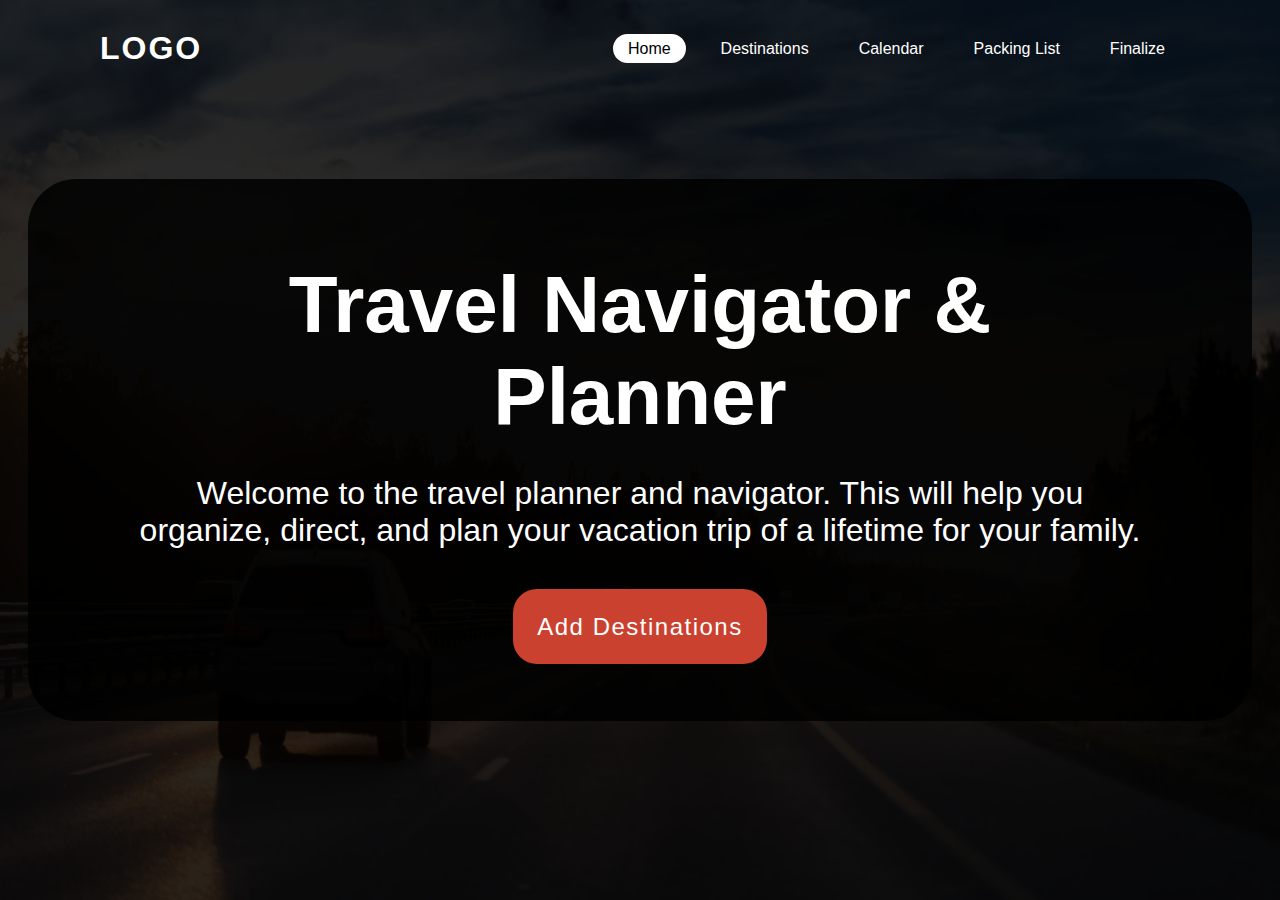
<file: index.html>
<!DOCTYPE html>
<html lang="en">
<head>
    <meta charset="UTF-8">
    <meta http-equiv="X-UA-Compatible" content="IE=edge">
    <meta name="viewport" content="width=device-width, initial-scale=1.0">
    <link rel="stylesheet" href="styles.css">
    <title>Home</title>
</head>
<body>
    <header>
        <a href="" class="logo">Logo</a>
        <ul>
            <li><a href="index.html" class="active" >Home</a></li>
            <li><a href="http://10.10.30.39:5000/destination.html" >Destinations</a></il>
            <li><a href="calendar.html">Calendar</a></li>
            <li><a href="packing.html"> Packing List</a></li>
            <li><a href="final.html" > Finalize</a></li>
        </ul>
    </header>
    <div class="main">
    <div class="overlay">
        <div class="box">
            <h2>Travel Navigator & <br>Planner</h2>
            <p >Welcome to the travel planner and navigator. This will help you <br>organize, direct, and plan your vacation trip of a lifetime for your family.</p>
            <a href="http://10.10.30.39:5000/destination.html">Add Destinations</a>
        </div>
    </div>
    </div>
</body>
</html>
</file>
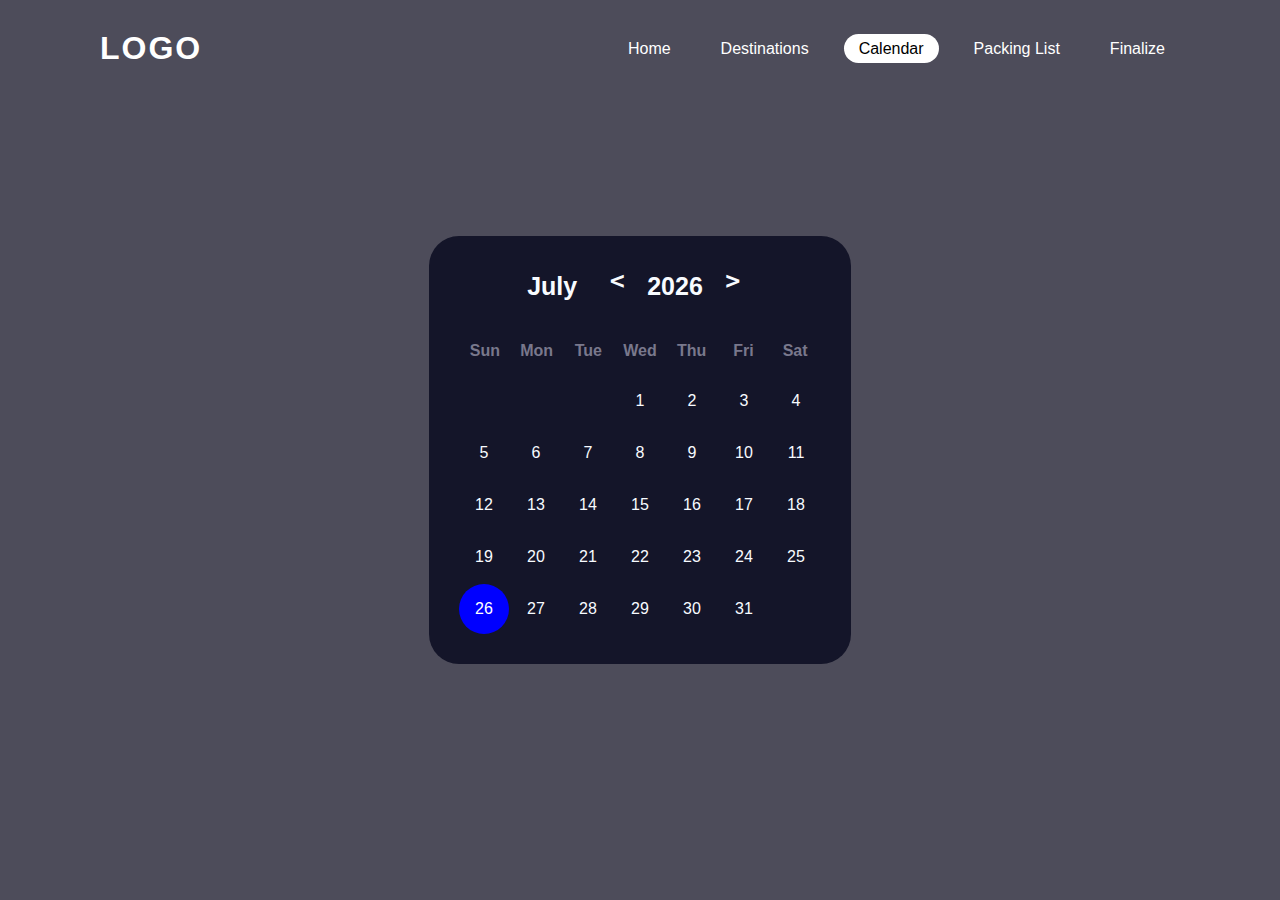
<file: calendar.html>
<!DOCTYPE html>
<html lang="en">
<head>
    <meta charset="UTF-8">
    <meta http-equiv="X-UA-Compatible" content="IE=edge">
    <meta name="viewport" content="width=device-width, initial-scale=1.0">
    <title>Calendar</title>
    <link rel="stylesheet" href="calendar.css">
</head>
<body class="dark">
    <header>
        <a href="" class="logo">Logo</a>
        <ul>
            <li><a href="index.html"  >Home</a></li>
            <li><a href="http://10.10.30.39:5000/destination.html" >Destinations</a></il>
            <li><a href="calendar.html" class="active">Calendar</a></li>
            <li><a href="packing.html"> Packing List</a></li>
            <li><a href="final.html" > Finalize</a></li>
        </ul>
    </header>
    <div class="calendar">
        <div class="calendar-header">
            <span class="month-picker" id="month-picker">
                June
            </span>
            <div class="year-picker">
                <span class="year-change" id="prev-year">
                    <pre> < </pre>
                </span>
            </div>
            <span id="year">2022</span>
            <span class="year-change" id="next-year">
                <pre> > </pre>
            </span>
        </div>

        <div class="calendar-body">
            <div class="calendar-week-day">
                <div>Sun</div>
                <div>Mon</div>
                <div>Tue</div>
                <div>Wed</div>
                <div>Thu</div>
                <div>Fri</div>
                <div>Sat</div>
            </div>
            <div class="calendar-days">
                <div>
                    1
                    <span></span>
                    <span></span>
                    <span></span>
                    <span></span>
                </div>
                <div>2</div>
                <div>3</div>
                <div>4</div>
                <div>5</div>
                <div>6</div>
                <div>7</div>
                <div>1</div>
                <div>2</div>
                <div>3</div>
                <div>4</div>
                <div>5</div>
                <div>6</div>
                <div>7</div>
            </div>
        </div>

        <div class="month-list"></div>
    </div>
    
    <script src="calendar.js"></script>
</body>
</html>
</file>
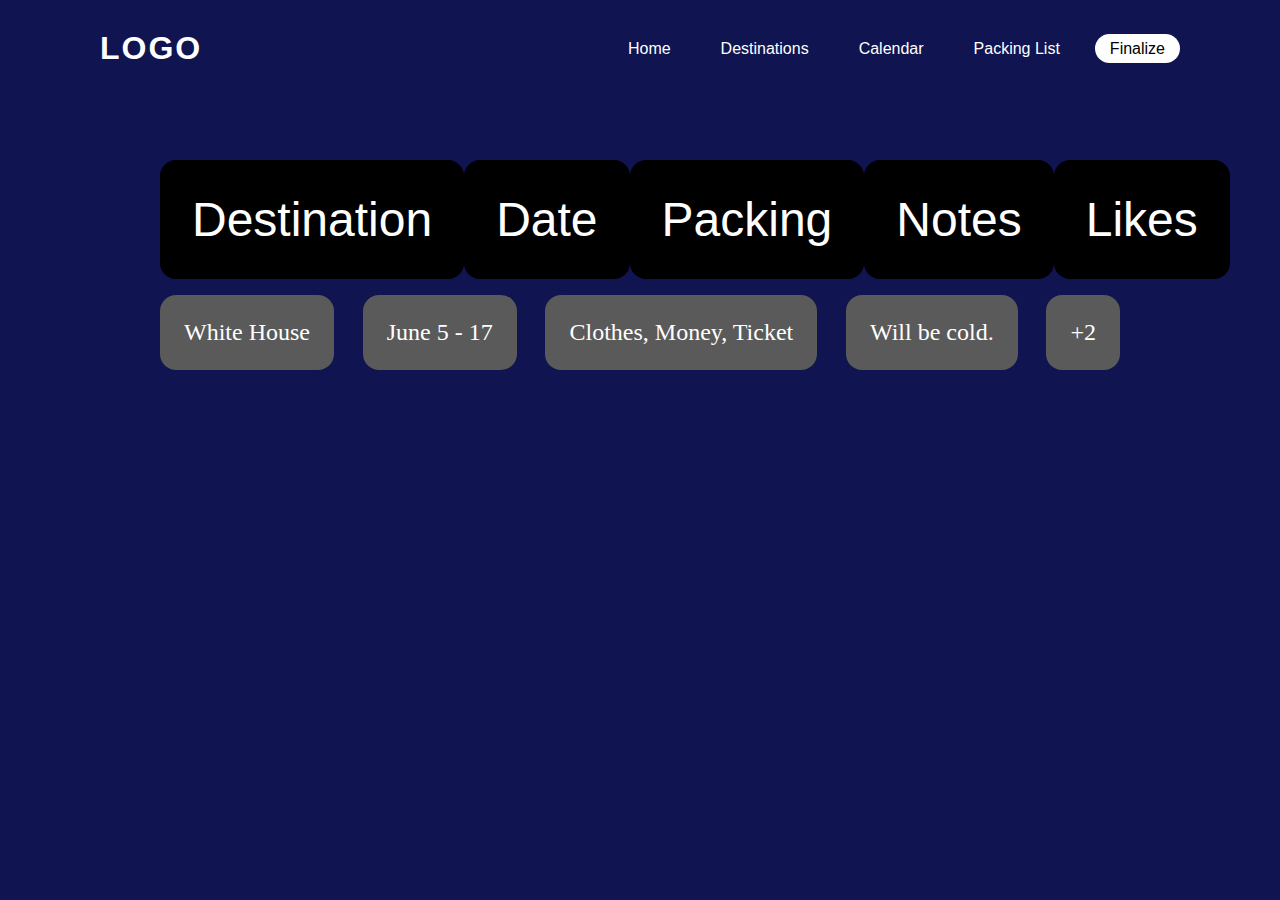
<file: final.html>
<!DOCTYPE html>
<html lang="en">
<head>
    <meta charset="UTF-8">
    <meta http-equiv="X-UA-Compatible" content="IE=edge">
    <meta name="viewport" content="width=device-width, initial-scale=1.0">
    <link rel="stylesheet" href="final.css">
    <link rel="stylesheet" href="styles.css">
    <title>Vacation planner</title>
</head>
<body>
    <header>
        <a href="index.html" class="logo">Logo</a>
        <ul>
            <li><a href="index.html" >Home</a></li>
            <li><a href="http://10.10.30.39:5000/destination.html" >Destinations</a></il>
            <li><a href="calendar.html">Calendar</a></li>
            <li><a href="packing.html"> Packing List</a></li>
            <li><a href="final.html" class="active" > Finalize</a></li>
        </ul>
       
    </header>
    <div class="header">
    <div class="head">Destination</div>
    <div class="head">Date</div>
    <div class="head">Packing</div>
    <div class="head">Notes</div>
    <div class="head">Likes</div>
</div>
<div class="header">
    <div class="info">White House</div>
    <div class="info">June 5 - 17</div>
    <div class="info">Clothes, Money, Ticket</div>
    <div class="info">Will be cold.</div>
    <div class="info">+2</div>
    </div>
</body>
</html>
</file>
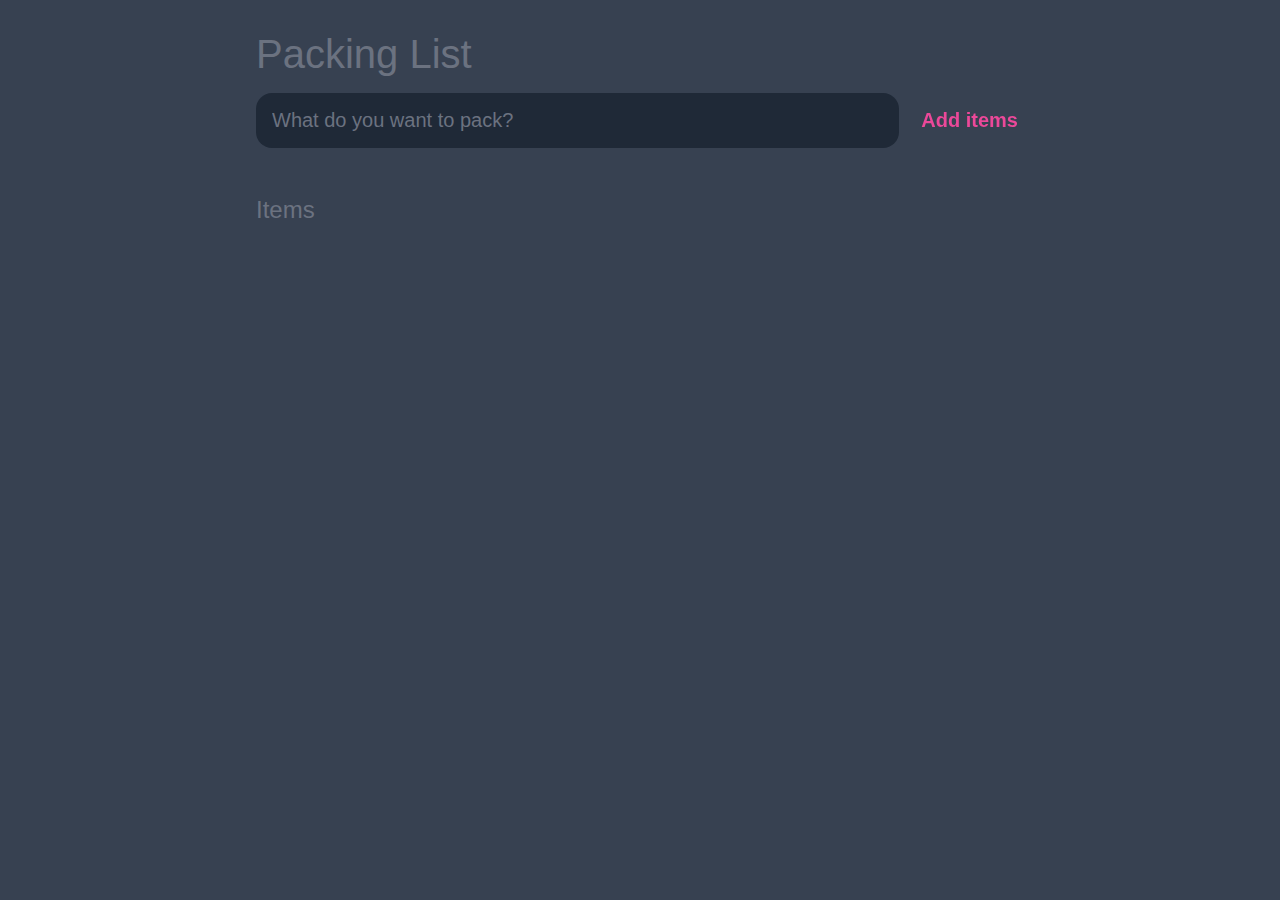
<file: packing.html>
<!DOCTYPE html>
<html lang="en">
<head>
	<meta charset="UTF-8">
	<meta http-equiv="X-UA-Compatible" content="IE=edge">
	<meta name="viewport" content="width=device-width, initial-scale=1.0">
	<title>Packing List</title>

	<link rel="stylesheet" href="packing.css" />
</head>
<body>
	<header>
		<h1>Packing List</h1>
		<form id="new-task-form">
			<input 
				type="text" 
				name="new-task-input" 
				id="new-task-input" 
				placeholder="What do you want to pack?" />
			<input 
				type="submit"
				id="new-task-submit" 
				value="Add items" />
		</form>
	</header>
	<main>
		<section class="task-list">
			<h2>Items</h2>

			<div id="tasks">


			</div>
		</section>
	</main>

	<script src="packing.js"></script>
</body>
</html>
</file>
<file: styles.css>
*{
    font-family: sans-serif;
    margin: 0;
    padding: 0;
    box-sizing: border-box;
    scroll-behavior: smooth;
 
}

body
    {
        overflow: hidden;
    }

header {
    position:absolute;
    top:0;
    left:0;
    width: 100%;
    padding: 30px 100px;
    display: flex;
    justify-content: space-between;
    align-items: center;
    z-index: 10000;
}

header .logo
{
    color:white;
    font-weight: 700;
    text-decoration: none;
    font-size: 2em;
    text-transform: uppercase;
    letter-spacing: 2px;
    font-family: sans-serif;
}

header ul{
    display: flex;
    justify-content: center;
    align-items: center;
    }
    
    header ul li{
       list-style-type: none;
       margin-left: 20px;
       font-family: sans-serif;
        }
    
    header ul li a{
        text-decoration: none;
        padding: 6px 15px;
        color: white;
        border-radius: 1em;
         }
        
    header ul li a:hover ,
    header ul li a.active  {
        background: white;
        color: black; 
    }

    .main{
        background: url("trip.jpg") no-repeat fixed;
        background-size: 100% 100%;
        height: 100vh;
        width: 100%;
        overflow: hidden;
        color: white;
        position: absolute;
    }

    .overlay{
        background: rgba(0, 0, 0, 0.836);
        overflow: hidden;
        height: 100%;
        display: flex;
        justify-content: center;
        align-items: center;
    }
    
    .box{
        background: rgba(0, 0, 0, 0.836);
        padding: 5em;
        border-radius: 3em;
        text-align:center ;
    }

    .box h2{
        font-size: 5em;
    }
    .box p{
        margin: 1em;
        margin-bottom: 2em;
        display: flex;
        justify-content: center;
        align-items: center;
        font-size: 2em;
    }
    .box a{
        background-color: rgb(202, 65, 47);
        color: white;
        padding: 1em;
        text-decoration: none; 
        letter-spacing: 1.5px;
        font-size: 1.5rem;
        border-radius: 1em;
    }

    .box a:hover{
        background-color: rgb(116, 38, 28);
        color: rgb(153, 153, 153);
    }
</file>
<file: calendar.css>
header {
    position:absolute;
    top:0;
    left:0;
    width: 100%;
    padding: 30px 100px;
    display: flex;
    justify-content: space-between;
    align-items: center;
    z-index: 10000;
}

header .logo
{
    color:white;
    font-weight: 700;
    text-decoration: none;
    font-size: 2em;
    text-transform: uppercase;
    letter-spacing: 2px;
    font-family: sans-serif;
}

header ul{
    display: flex;
    justify-content: center;
    align-items: center;
    }
    
    header ul li{
       list-style-type: none;
       margin-left: 20px;
       font-family: sans-serif;
        }
    
    header ul li a{
        text-decoration: none;
        padding: 6px 15px;
        color: white;
        border-radius: 1em;
         }
        
    header ul li a:hover ,
    header ul li a.active  {
        background: white;
        color: black; 
    }
:root{
    --dark-body: #4d4c5a;
    --dark-main: #141529;
    --dark-second: #79788c;
    --dark-hover: #323048;
    --dark-text: #f8fbff;
    --blue: #0000ff;
    --white: #fff;
    --shadow: rgba(100, 100, 111, 0.2) 0px 7px 29px 0px;
    --font-family: sans-serif;
}

.dark{
    --bg-body: var(--dark-body);
    --bg-main: var(--dark-main);
    --bg-second: var(--dark-second);
    --color-hover: var(--dark-hover);
    --color-txt: var(--dark-text);
}

*{
    padding:0;
    margin: 0;
    box-sizing: border-box;
}

html,body{
    height: 100vh;
    display: grid;
    place-items: center;
    font-family: var(--font-family);
    background-color: var(--bg-body);
}

.calendar{
    height: max-content;
    width: max-content;
    background-color: var(--bg-main);
    border-radius: 30px;
    padding:20px;
    position: relative;
    overflow: hidden;
}

.light .calendar{
    box-shadow: var(--shadow);
}

.calendar-header{
    display: flex;
    justify-content: center;
    align-items: center;
    font-size: 25px;
    font-weight: 600;
    color: var(--color-txt);
    padding: 10px;
}

.calendar-body{
    padding:10px;
}

.calendar-week-day{
    display: grid;
    grid-template-columns: repeat(7, 1fr);
    font-weight: 600;
    height: 50px;
}

.calendar-week-day div{
    display: grid;
    place-items: center;
    color: var(--bg-second);
}

.calendar-days{
    display: grid;
    grid-template-columns: repeat(7, 1fr); 
    gap: 2px;
    color: var(--color-txt);
}

.calendar-days div{
    width: 50px;
    height: 50px;
    display: flex;
    align-items: center;
    justify-content: center;
    padding: 5px;
    position: relative;
    cursor: pointer;
    animation: to-top 1s forwards;
}

.month-picker{
    padding: 5px 10px;
    border-radius: 10px;
    cursor: pointer;
}

.month-picker:hover {
    background-color: var(--color-hover);
}

.year-picker{
    display: flex;
    align-items: center;
}

.year-change{
    height:40px;
    width:40px;
    border-radius: 50%;
    place-items: center;
    margin: 0 10px;
    cursor: pointer;
}

.year-change:hover{
    background-color: var(--light-hover);
}

.calendar-days div span {
    position: absolute;
}

.calendar-days div:hover span{
    transition: width 0.2s ease-in-out, height 0.2s ease-in-out;
}

.calendar-days div span:nth-child(1),
.calendar-days div span:nth-child(3){
    width: 2px;
    height: 0;
    background-color: var(--color-txt);
}

.calendar-days div:hover span:nth-child(1),
.calendar-days div:hover span:nth-child(3){
    height: 100%;
}

.calendar-days div span:nth-child(1){
    bottom: 0;
    left:0;
}

.calendar-days div span:nth-child(3){
    top: 0;
    right: 0;
}

.calendar-days div span:nth-child(2),
.calendar-days div span:nth-child(4){
    width: 0;
    height: 2px;
    background-color: var(--color-txt);
}

.calendar-days div:hover span:nth-child(2),
.calendar-days div:hover span:nth-child(4){
   width:100%
}

.calendar-days div span:nth-child(2){
    top: 0;
    left:0;
}

.calendar-days div span:nth-child(4){
    bottom: 0;
    right: 0;
}

.calendar-days div:hover span:nth-child(2){
    transition-delay: 0.2s ease-in-out;
}

.calendar-days div:hover span:nth-child(3){
    transition-delay: 0.4s ease-in-out;
}

.calendar-days div:hover span:nth-child(4){
    transition-delay: 0.6s ease-in-out;
}

.calendar-days div.curr-date {
    background-color: #0000ff;
    color:white;
    border-radius: 50%;
}

.calendar-days div.curr-date span{
    display: none;
}

.month-list{
    position: absolute;
    width: 100%;
    height: 100%;
    top:0;
    left:0;
    background-color: var(--bg-main);
    padding: 2px;
    color: var(--color-txt);
    display: grid;
    grid-template-columns: repeat(3, auto);
    gap: 5px;
    transform: scale(1.5);
    visibility: hidden;
    pointer-events: none;
    transition: all 0.2s ease-in-out;

}

.month-list.show{
    transform: scale(1);
    visibility: visible;
    pointer-events: visible;
}

.month-list > div {
    display: grid;
    place-items: center;
}

.month-list > div > div {
    width: 100%;
    padding: 5px 20px;
    border-radius: 10px;
    text-align: center;
    cursor: pointer;
}

.month-list > div > div:hover{
    background-color: var(--color-hover);
}

@keyframes to-top {
    0%{
        transform: translateY(100%);
        opacity: 0;
    }
    100%{
        transform: translateY(0);
        opacity: 1;
    }
}

.link{
    text-decoration: none;
    color: var(--color-txt);
    display: flex;
    justify-content: center;
    align-items: center;
    margin-top: 10px;
    padding: 1rem;
    background-color: rgb(224, 78, 67);
    border-radius: 1rem;
    width:50%;
    margin-left: 6rem;
}
</file>
<file: final.css>
*{
    background-color: rgb(16, 20, 80);
}

.header{
    display: flex;
    justify-content: space-between;
    align-items: center;

    margin-left: 10rem;
    margin-right: 10rem;
    margin-bottom: 1rem;
}

body .head{
    font-size: 3em;
    font-family: sans-serif;
    background-color: rgb(0, 0, 0);
    padding: 2rem;
    border-radius: 1rem;
    color: white;
    margin-top:10rem;
}

.info{
    color:white;
    background: rgb(90, 90, 90);
    font-family: Cambria, Cochin, Georgia, Times, 'Times New Roman', serif;
    padding: 1em;
    font-weight: 200;
    border-radius: 1rem;
    font-size: 1.5rem;
}
</file>
<file: packing.css>
:root {
	--dark: #374151;
	--darker: #1F2937;
	--darkest: #111827;
	--grey: #6B7280;
	--pink: #EC4899;
	--purple: #8B5CF6;
	--light: #EEE;
}

* {
	margin: 0;
	box-sizing: border-box;
	font-family: "Fira sans", sans-serif;
}

body {
	display: flex;
	flex-direction: column;
	min-height: 100vh;
	color: #FFF;
	background-color: var(--dark);
}

header {
	padding: 2rem 1rem;
	max-width: 800px;
	width: 100%;
	margin: 0 auto;
}

header h1{ 
	font-size: 2.5rem;
	font-weight: 300;
	color: var(--grey);
	margin-bottom: 1rem;
}

#new-task-form {
	display: flex;;
}

input, button {
	appearance: none;
	border: none;
	outline: none;
	background: none;
}

#new-task-input {
	flex: 1 1 0%;
	background-color: var(--darker);
	padding: 1rem;
	border-radius: 1rem;
	margin-right: 1rem;
	color: var(--light);
	font-size: 1.25rem;
}

#new-task-input::placeholder {
	color: var(--grey);
}

#new-task-submit {
	color: var(--pink);
	font-size: 1.25rem;
	font-weight: 700;
	background-image: linear-gradient(to right, var(--pink), var(--pink));
	-webkit-background-clip: text;
	-webkit-text-fill-color: transparent;
	cursor: pointer;
	transition: 0.4s;
}

#new-task-submit:hover {
	opacity: 0.8;
}

#new-task-submit:active {
	opacity: 0.6;
}

main {
	flex: 1 1 0%;
	max-width: 800px;
	width: 100%;
	margin: 0 auto;
}

.task-list {
	padding: 1rem;
}

.task-list h2 {
	font-size: 1.5rem;
	font-weight: 300;
	color: var(--grey);
	margin-bottom: 1rem;
}

#tasks .task {
	display: flex;
	justify-content: space-between;
	background-color: var(--darkest);
	padding: 1rem;
	border-radius: 1rem;
	margin-bottom: 1rem;
}

.task .content {
	flex: 1 1 0%;
}

.task .content .text {
	color: var(--light);
	font-size: 1.125rem;
	width: 100%;
	display: block;
	transition: 0.4s;
}

.task .content .text:not(:read-only) {
	color: var(--pink);
}

.task .actions {
	display: flex;
	margin: 0 -0.5rem;
}

.task .actions button {
	cursor: pointer;
	margin: 0 0.5rem;
	font-size: 1.125rem;
	font-weight: 700;
	text-transform: uppercase;
	transition: 0.4s;
}

.task .actions button:hover {
	opacity: 0.8;
}

.task .actions button:active {
	opacity: 0.6;
}

.task .actions .edit {
	background-image: linear-gradient(to right, var(--purple), var(--purple));
	-webkit-background-clip: text;
	-webkit-text-fill-color: transparent;
}

.task .actions .delete {
	color: crimson;
}
</file>
